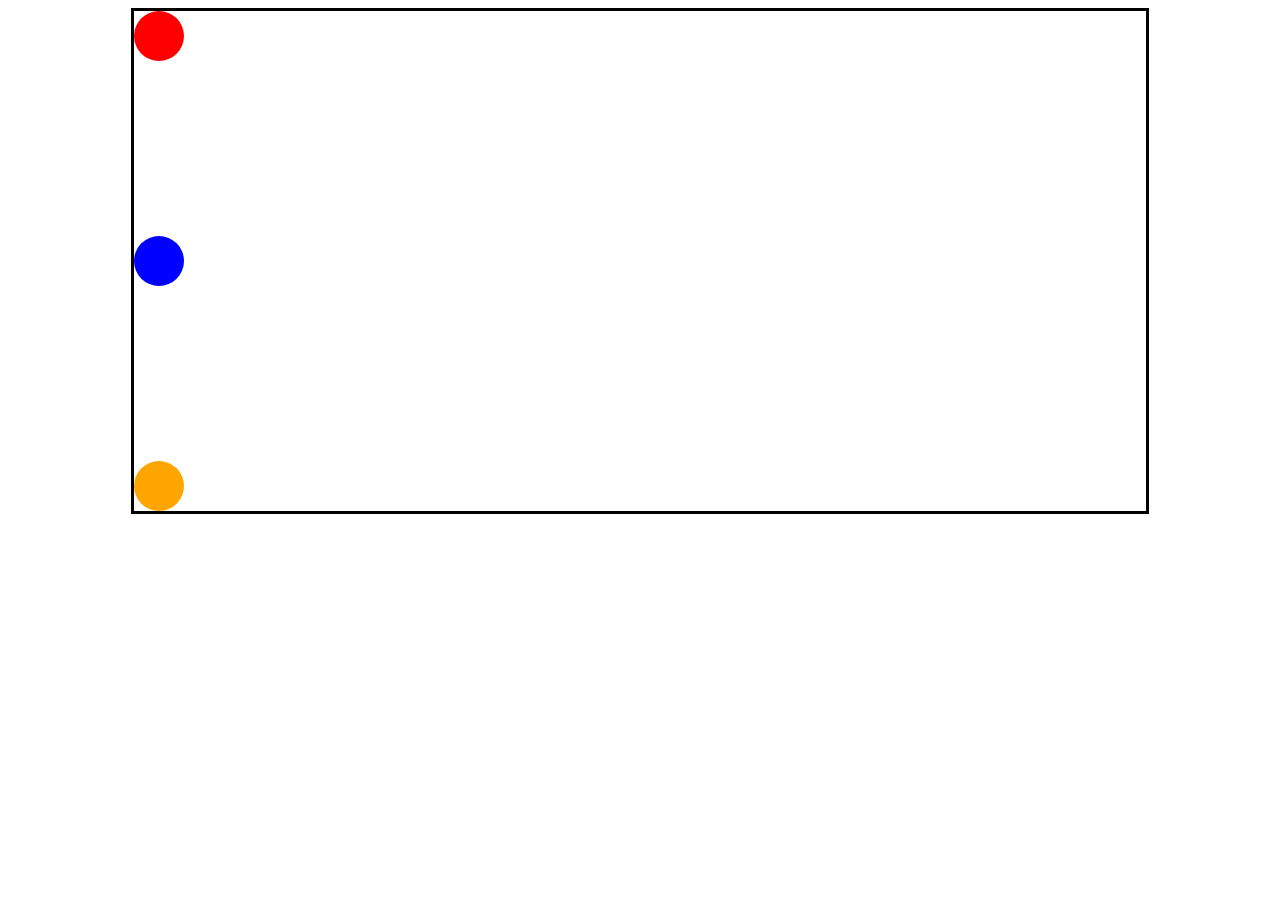
<file: atividade2_flexbox/index.html>
<!DOCTYPE html>
<html lang="pt-br">
<head>
    <meta charset="UTF-8">
    <meta name="viewport" content="width=device-width, initial-scale=1.0">
    <title>Flexbox Class</title>

    <link rel="stylesheet" href="style.css">
</head>
<body>
    <div id="div_pai">
        <div class="div_filho cor1"></div>
        <div class="div_filho cor2"></div>
        <div class="div_filho cor3"></div>
    </div>
</body>
</html>
</file>
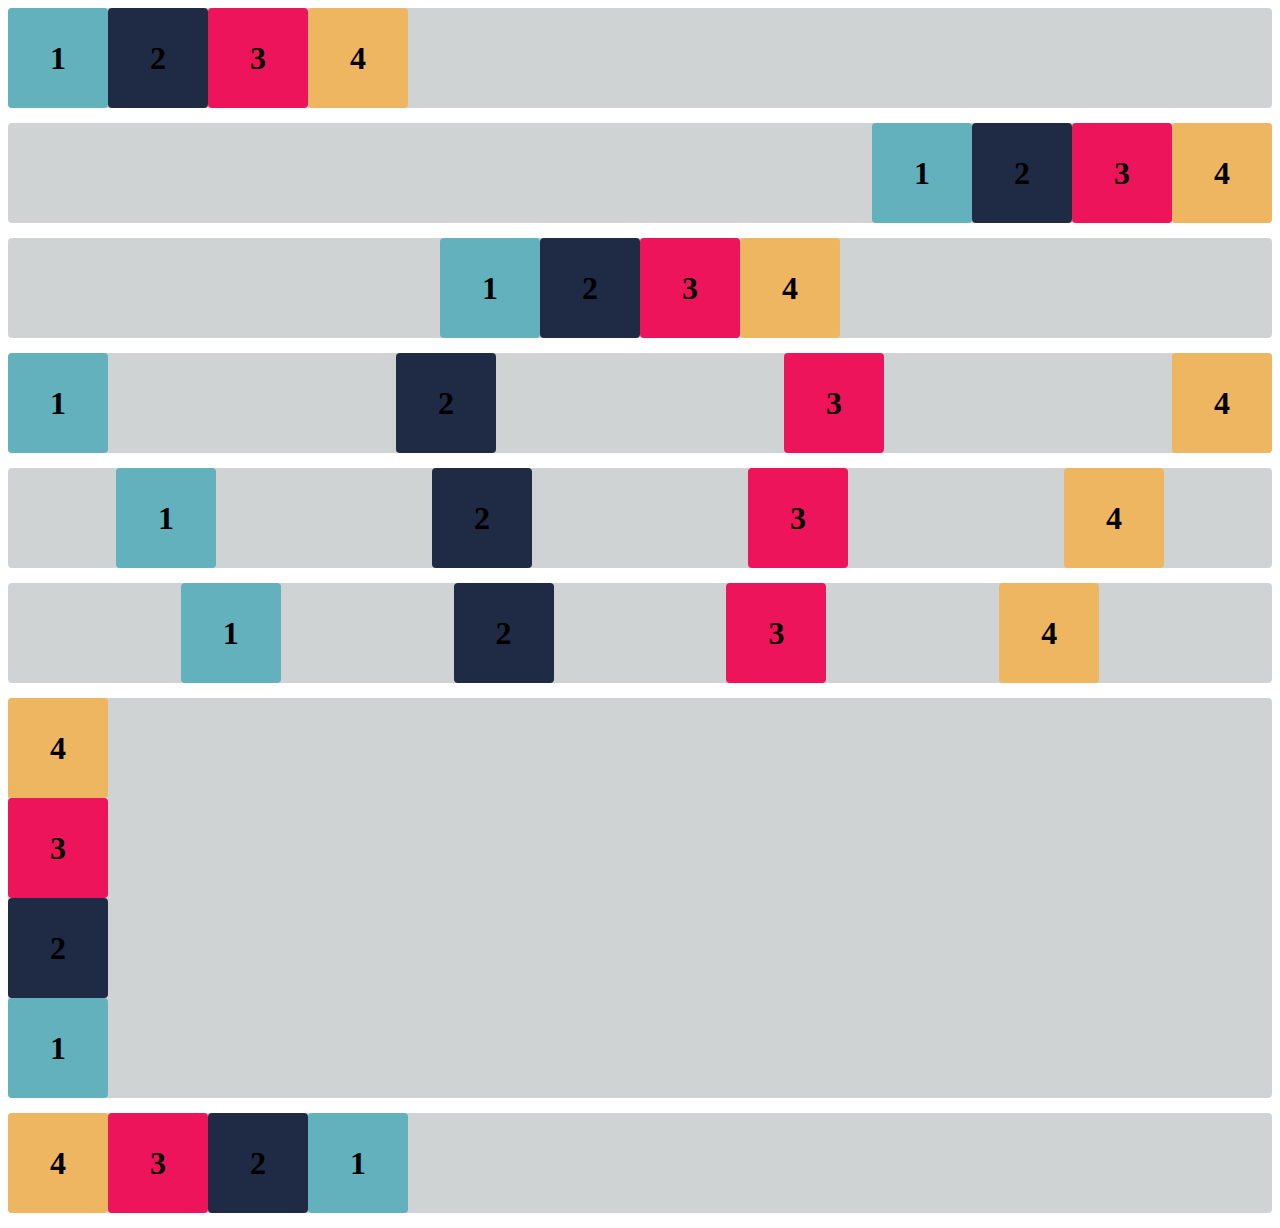
<file: atividade_flexbox/index.html>
<!DOCTYPE html>
<html lang="en">

<head>
    <meta charset="UTF-8">
    <meta http-equiv="X-UA-Compatible" content="IE=edge">
    <meta name="viewport" content="width=device-width, initial-scale=1.0">
    <title>Flex-box</title>
    <link rel="stylesheet" href="estilo.css">
</head>

<body>

    <div class="base container1">
        <div class="flex-item box1"><h1>1</h1></div>
        <div class="flex-item box2"><h1>2</h1></div>
        <div class="flex-item box3"><h1>3</h1></div>
        <div class="flex-item box4"><h1>4</h1></div>
    </div>
    <div class="base container2">
        <div class="flex-item box1"><h1>1</h1></div>
        <div class="flex-item box2"><h1>2</h1></div>
        <div class="flex-item box3"><h1>3</h1></div>
        <div class="flex-item box4"><h1>4</h1></div>
    </div>
    <div class="base container3">
        <div class="flex-item box1"><h1>1</h1></div>
        <div class="flex-item box2"><h1>2</h1></div>
        <div class="flex-item box3"><h1>3</h1></div>
        <div class="flex-item box4"><h1>4</h1></div>
    </div>
    <div class="base container4">
        <div class="flex-item box1"><h1>1</h1></div>
        <div class="flex-item box2"><h1>2</h1></div>
        <div class="flex-item box3"><h1>3</h1></div>
        <div class="flex-item box4"><h1>4</h1></div>
    </div>
    <div class="base container5">
        <div class="flex-item box1"><h1>1</h1></div>
        <div class="flex-item box2"><h1>2</h1></div>
        <div class="flex-item box3"><h1>3</h1></div>
        <div class="flex-item box4"><h1>4</h1></div>
    </div>
    <div class="base container6">
        <div class="flex-item box1"><h1>1</h1></div>
        <div class="flex-item box2"><h1>2</h1></div>
        <div class="flex-item box3"><h1>3</h1></div>
        <div class="flex-item box4"><h1>4</h1></div>
    </div>

    <div class="base container-exercicioB">
        <div class="flex-item box1"><h1>1</h1></div>
        <div class="flex-item box2"><h1>2</h1></div>
        <div class="flex-item box3"><h1>3</h1></div>
        <div class="flex-item box4"><h1>4</h1></div>
    </div>

    <div class="base container-desafio">
        <div class="flex-item box1"><h1>1</h1></div>
        <div class="flex-item box2"><h1>2</h1></div>
        <div class="flex-item box3"><h1>3</h1></div>
        <div class="flex-item box4"><h1>4</h1></div>
    </div>

</body>

</html>
</file>
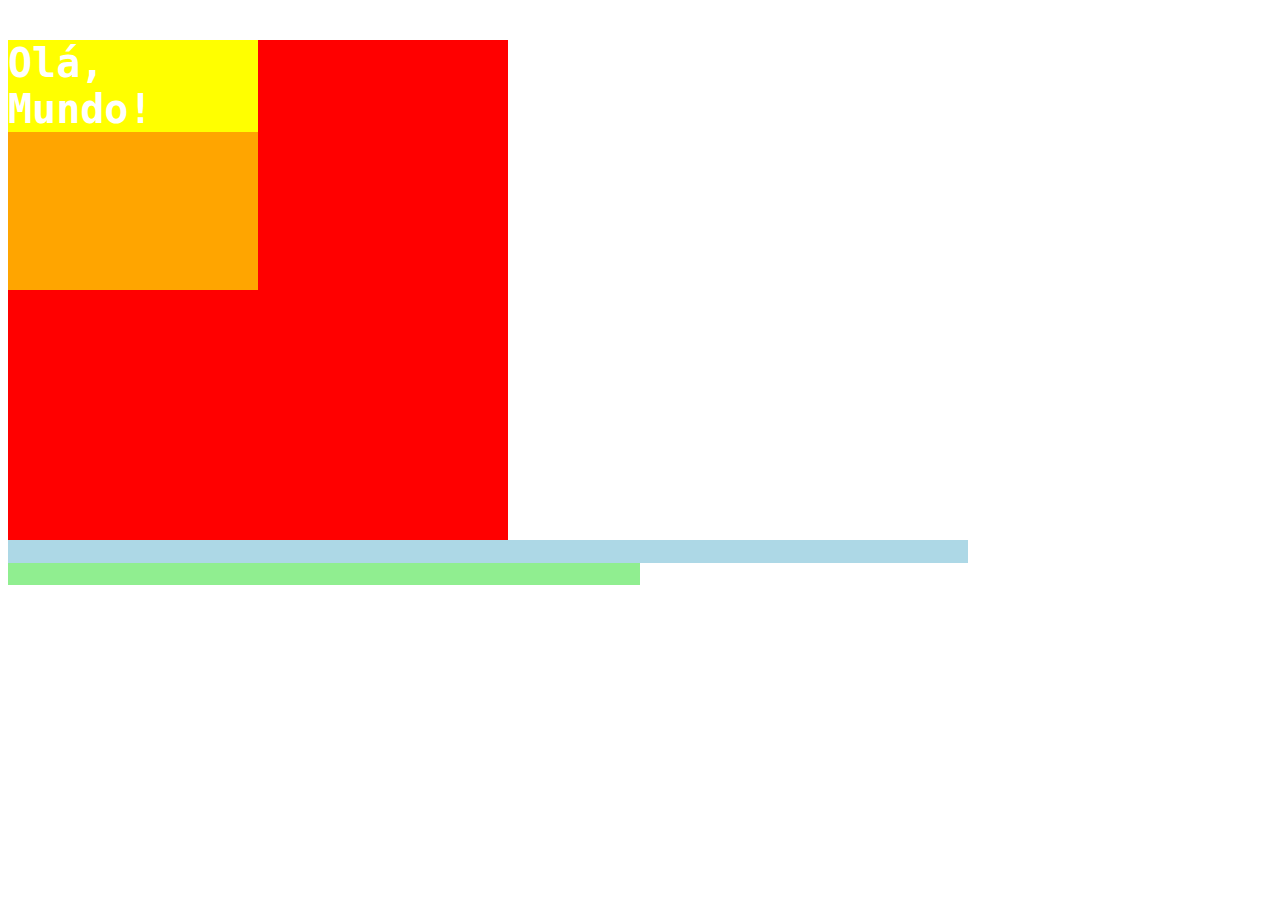
<file: atividade1_htmlcss/css_externo.html>
<!DOCTYPE html>
<html lang="en">
<head>
    <meta charset="UTF-8">
    <meta name="viewport" content="width=device-width, initial-scale=1.0">
    <title>Atividade 1</title>

    <link rel="stylesheet" href="style.css">
</head>
<body>
    <div id="div_a">
        <div id="div_filha_a">
            <p id="p_filho_b"> 
                Olá, Mundo!
            </p>
        </div>
    </div>

    <div id="div_d">
        <div id="div_filha_d"></div>
    </div>
</body>
</html>
</file>
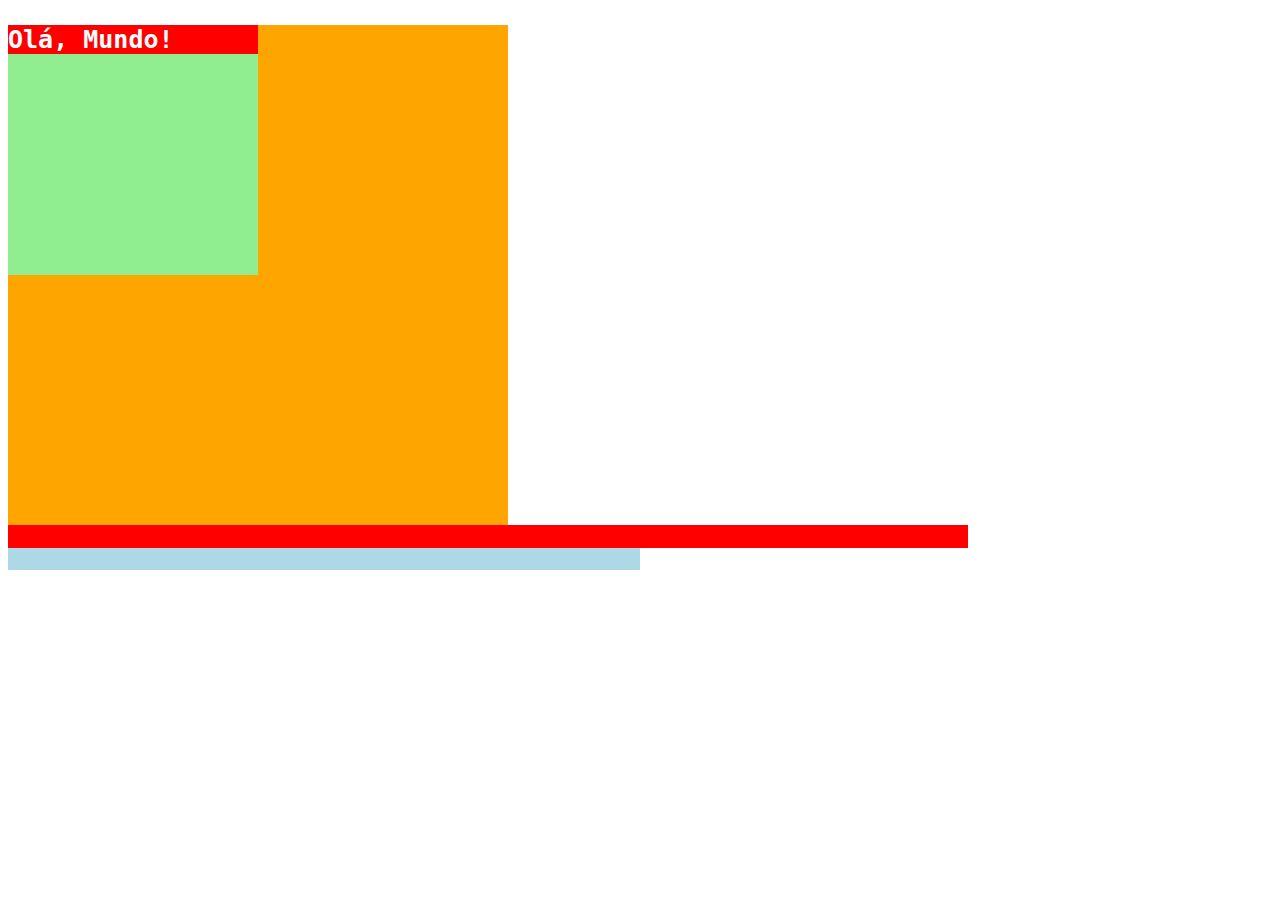
<file: atividade1_htmlcss/css_inline.html>
<!DOCTYPE html>
<html lang="en">
<head>
    <meta charset="UTF-8">
    <meta name="viewport" content="width=device-width, initial-scale=1.0">
    <title>Atividade 1</title>

    <!-- <link rel="stylesheet" href="style.css"> -->
</head>
<body>
    <div id="div_a" style="background-color: #ffa500; width: 500px; height: 500px;">
        <div id="div_filha_a" style="background-color: #90EE90; width: 250px; height: 250px;">
            <p id="p_filho_b" style="color: white; background-color: red; font-size: 25px; font-family: monospace; font-weight: bold;"> 
                Olá, Mundo!
            </p>
        </div>
    </div>

    <div id="div_d" style="width: 50%; height: 5vh; background-color: #ADD8E6;">
        <div id="div_filha_d" style="width: 75vw; height: 50%; background-color: #FF0000;"></div>
    </div>

    
</body>
</html>
</file>
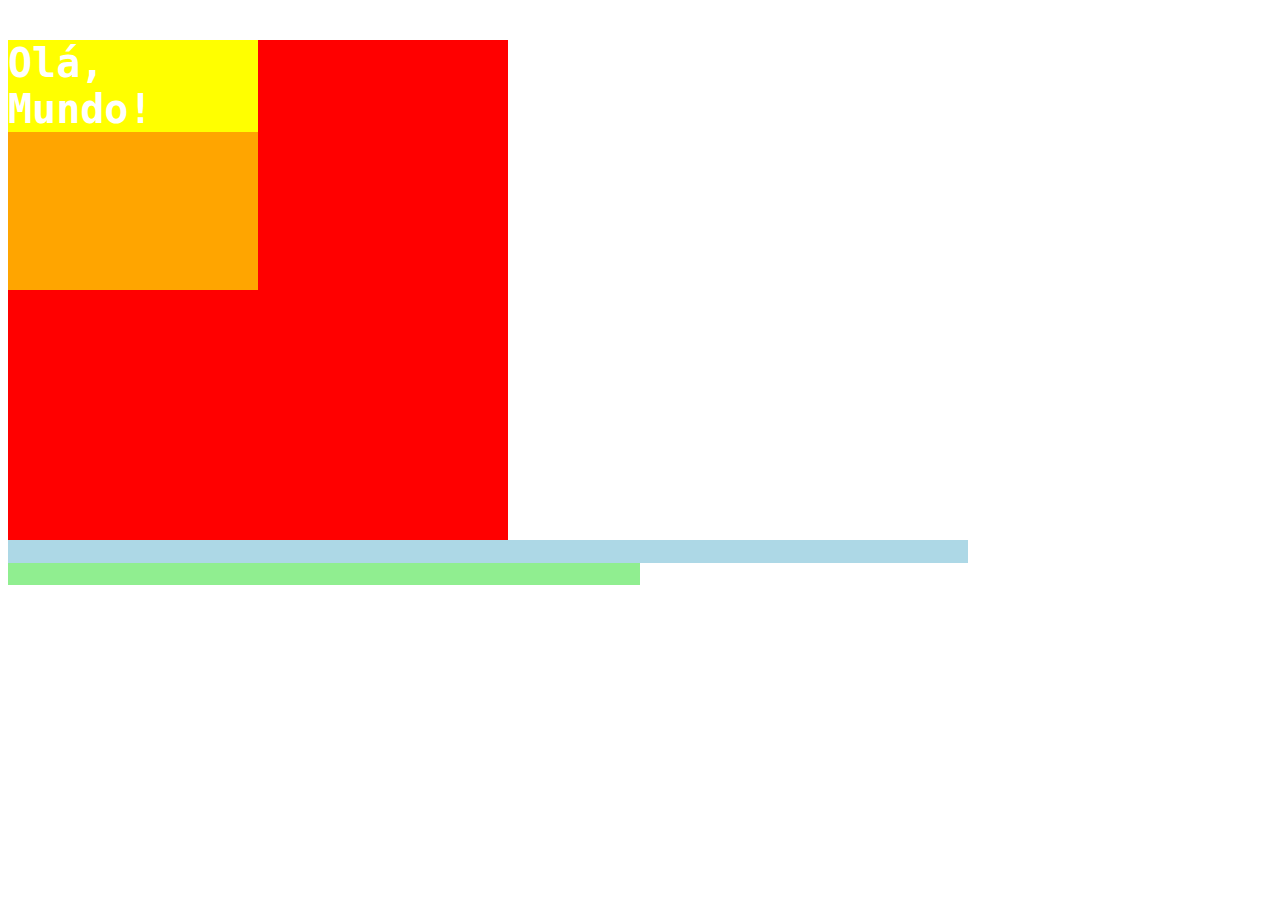
<file: atividade1_htmlcss/css_interno.html>
<!DOCTYPE html>
<html lang="en">
<head>
    <meta charset="UTF-8">
    <meta name="viewport" content="width=device-width, initial-scale=1.0">
    <title>Atividade 1</title>

    <!-- <link rel="stylesheet" href="style.css"> -->
</head>

<style>
    #div_a{
        background-color: #FF0000;
        width: 500px;
        height: 500px;
    }

    #div_filha_a {
        background-color: #ffa500 ;
        width: 250px;
        height: 250px;
    }

    #p_filho_b {
        color: white;
        background-color: yellow;
        font-size: 40px; font-family: monospace;
        font-weight: bold;
    }

    #div_d{
        width: 50%;
        height: 5vh;
        background-color: #90EE90 ;
    }

    #div_filha_d {
        width: 75vw;
        height: 50%;
        background-color: #ADD8E6 ;

    }
</style>

<body>
    <div id="div_a">
        <div id="div_filha_a">
            <p id="p_filho_b"> 
                Olá, Mundo!
            </p>
        </div>
    </div>

    <div id="div_d">
        <div id="div_filha_d"></div>
    </div>

    
</body>
</html>
</file>
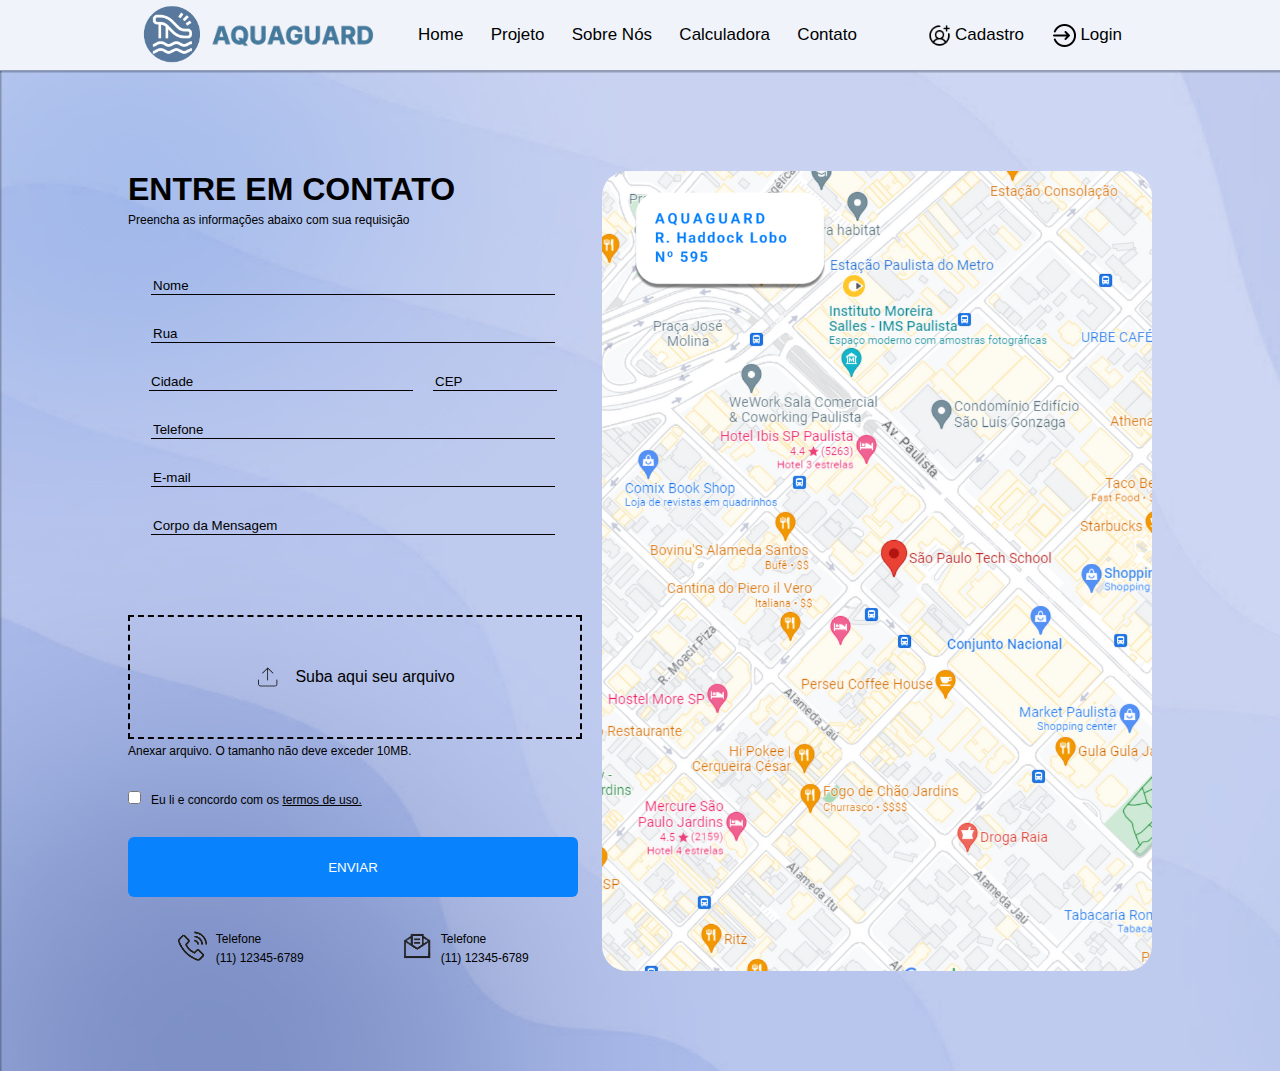
<file: pagina_contato_estatico_projeto_grupo/contato_page/public/contato.html>
<!DOCTYPE html>
<html lang="pt-br">
<head>
    <meta charset="UTF-8">
    <meta name="viewport" content="width=device-width, initial-scale=1.0">
    <title>Contate-nos</title>
    <link rel="stylesheet" href="style.css">
</head>
<body>
    <div class="header">
        <div class="container">
            <img src="assets/imgs/logo-nova.png">
            <img id="img_logo_frase" src="assets/imgs/logo-frase.png">
            <ul class="ul_navbar">
                <li>Home</li>
                <li>Projeto</li>
                <li>Sobre Nós</li>
                <li>Calculadora</li>
                <li>Contato</li>
            </ul>
            <ul class="ul_cadastro">
                <img src="assets/imgs/cadastro.png" class="img_login">
                <li>Cadastro</li>
                <img src="assets/imgs/login.png" class="img_login">
                <li>Login</li>
            </ul>
        </div>
    </div>

    <div class="contato">
        <div class="container">
            <div class="formulario">
                <h1>ENTRE EM CONTATO</h1>
                <p>Preencha as informações abaixo com sua requisição</p>
                <div class="mensagem">
                    <input placeholder="Nome" class="campos" type="text">
                    <input placeholder="Rua" class="campos" type="text">
                   
                    <div id="campos_cidade_cep">
                        <input placeholder="Cidade" id="campo_cidade" type="text">
                        <input placeholder="CEP" id="campo_cep" type="text">
                    </div>

                    <input placeholder="Telefone" class="campos" type="text">
                    <input placeholder="E-mail" class="campos" type="text">
                    <input placeholder="Corpo da Mensagem" class="campos" type="text">
                </div>

                <div class="upload_arquivo">
                    <label for="campo_upload_arquivo"><img src="assets/imgs/icon_upload.png">Suba aqui seu arquivo</label>
                    <input id="campo_upload_arquivo" type="file">
                </div>

                <p>Anexar arquivo. O tamanho não deve exceder 10MB.</p>

                <div class="termos_de_uso">
                    <input id="input_termos_de_uso" type="checkbox">
                    <p>Eu li e concordo com os <u>termos de uso.</u></p>
                </div>

                <button id="button_enviar">ENVIAR</button>

                <div class="telefone_email">
                    <img src="assets/imgs/ligação.png">
                    <div>
                        <p>Telefone</p>
                        <p>(11) 12345-6789</p>
                    </div>
                <img src="assets/imgs/mensagem.png">
                    <div>
                        <p>Telefone</p>
                        <p>(11) 12345-6789</p>          
                    </div>
                </div>

            </div>

            <div class="mapa">
                <a href="https://maps.app.goo.gl/JddWkjRV1XPdiDCe6">
                    <img src="assets/imgs/mapa.png">
                </a>
            </div>
        </div>
    </div>
    
</body>
</html>
</file>
<file: atividade2_flexbox/style.css>
#div_pai {
    width: 80%;
    height: 500px;
    border: solid 3px #000; 
    margin: auto;
    display: flex;

    /* ALINHAMENTO HORIZONTAL */
    justify-content: space-between;
    
    /* ALINHAMENTO VERTICAL */
    align-items: start;

    /* ORGANIZAÇÃO DOS ELEMENTOS */
    flex-direction: column;
    /* column inverte align com justify */
    
    
    
}

.div_filho {
    width: 50px;
    height: 50px;
    border-radius: 50%;
}

.cor1{
    background-color: red;
}

.cor2{
    background-color: blue;
}

.cor3{
    background-color: orange;
}
</file>
<file: atividade_flexbox/estilo.css>
.flex-item {
    width: 100px;
    height: 100px;
    border-radius: 4px;
    display: flex;
    align-items: center;
}

.base {
    margin-bottom: 15px;
    background-color: #d0d3d4;
    border-radius: 4px;
}

.box1 {
    background-color: #63b1bc;
}

.box2 {
    background-color: #1f2a44;
}

.box3 {
    background-color: #ed145b;
}

.box4 {
    background-color: #efb661;
}

h1 {
    width: fit-content;
    margin: auto;
}

/* Insira o código abaixo */

.container1 {
    display: flex;
}

.container2 {
    display: flex;
    justify-content: end;    
}

.container3 {
    display: flex;
    justify-content: center;
}

.container4 {
    display: flex;
    justify-content: space-between;
}

.container5 {
    display: flex;
    justify-content: space-around;
}

.container6 {
    display: flex;
    justify-content: space-evenly;
}

.container-exercicioB {
    display: flex;
    flex-direction: column-reverse;
}

.container-desafio {
    display: flex;
    flex-direction: row-reverse;
    justify-content: start;

}
</file>
<file: atividade1_htmlcss/style.css>
#div_a{
    background-color: #FF0000;
    width: 500px;
    height: 500px;
}

#div_filha_a {
    background-color: #ffa500 ;
    width: 250px;
    height: 250px;
}

#p_filho_b {
    color: white;
    background-color: yellow;
    font-size: 40px; font-family: monospace;
    font-weight: bold;
}

#div_d{
    width: 50%;
    height: 5vh;
    background-color: #90EE90 ;
}

#div_filha_d {
    width: 75vw;
    height: 50%;
    background-color: #ADD8E6 ;

}
</file>
<file: pagina_contato_estatico_projeto_grupo/contato_page/public/style.css>
*{
font-family: 'Trebuchet MS', 'Lucida Sans Unicode', 'Lucida Grande', 'Lucida Sans', Arial, sans-serif;
margin: 0;
}

.header{
    height: 70px;
    background-color: #F0F4FA;
    border-bottom: 1px solid #909DBF;
}

.container{
    width: 80%;
    display: flex;
    flex-direction: row;
    align-items: center;
    justify-content: space-between;
    margin: auto;
}

.header .container img{
    width: 80px;
}

#img_logo_frase{
    width: 170px;
}

.header .container ul{
    height: 70px;
    display: flex;
    justify-content: space-between;
    list-style-type: none;
    align-items: center;
    padding-right: 30px;
}

.header .container ul li{
    font-size: 17px;
}

.ul_navbar{
    width: 450px;
} 

.ul_cadastro{
    width: 200px;
}

.header .container ul img{
    width: 25px;
    margin-right: -25px;
}

/* -------------------contato */
.contato{
    background-image: url(assets/imgs/fundo.png);
    background-size: cover;
}

.contato .container{
    justify-content: space-between;
    align-items: center;
    height: 1000px;
}

.formulario{
    display: flex;
    flex-direction: column;
    height:80%;
    width: 450px;
    /* background-color: blue; */
}

.contato .container .formulario p{
    margin-top: 5px;
    font-size: 12px;
}

.mapa{
    height:80%;
    width: 550px;
}

.mapa a img{
    height: 100%;
    width: 100%;
    border-radius: 25px;
}

.mapa:hover{
    opacity: 80%;
    cursor: pointer;
}

.mensagem{
    display: flex;
    flex-direction: column;
    align-items: center;
    margin-top: 50px;
}

.campos{
    margin-bottom: 30px;
    background-color: rgba(10,23,55,0);
    border: none;
    border-bottom: 1px solid #000;
    width: 400px;
}

.campos::placeholder{
    color: black;
}

#campos_cidade_cep{
    display: flex;
    justify-content: space-around;
}

#campo_cidade{
    margin-bottom: 30px;
    background-color: rgba(10,23,55,0);
    border: none;
    border-bottom: 1px solid #000;
    width: 260px;
}

#campo_cidade::placeholder{
    color: black;
}

#campo_cep{
    margin-left: 20px;
    margin-bottom: 30px;
    background-color: rgba(10,23,55,0);
    border: none;
    border-bottom: 1px solid #000;
    width: 120px;
}

#campo_cep::placeholder{
    color: black;
}

#campo_upload_arquivo{
    display: none;
}

.upload_arquivo{
    margin-top: 50px;
    width: 450px;
    height: 120px;
    border: 2px dashed #000;

}

.upload_arquivo label{
    display: flex;
    align-items: center;
    justify-content: center;
    width: 100%;
    height: 100%;
}

.upload_arquivo label img{
    width: 25px;
    margin-right: 15px;

}

.upload_arquivo label:hover{
    cursor: pointer;
    background-color: rgba(255, 255, 255, 0.2);
}

.termos_de_uso{
    margin-top: 30px;
    display: flex;
    font-size: 12px;
}

.termos_de_uso input{
    margin-right: 10px;
}

#button_enviar{
    margin-top: 30px;
    height: 60px;
    background-color: #0982FE;
    border-radius: 6px;
    color: #fff;
    border: none;
}

#button_enviar:hover{
    background-color: rgba(6, 57, 187, 0.2);
    cursor: pointer;
}

.telefone_email{
    display: flex;
    margin-top: 30px;
    justify-content: space-around;
    align-items: center;
}

.telefone_email div{
    display: flex;
    flex-direction: column;
}

.telefone_email img{
    width: 30px;
    height: 30px;
    margin-right: -90px;
}
</file>
